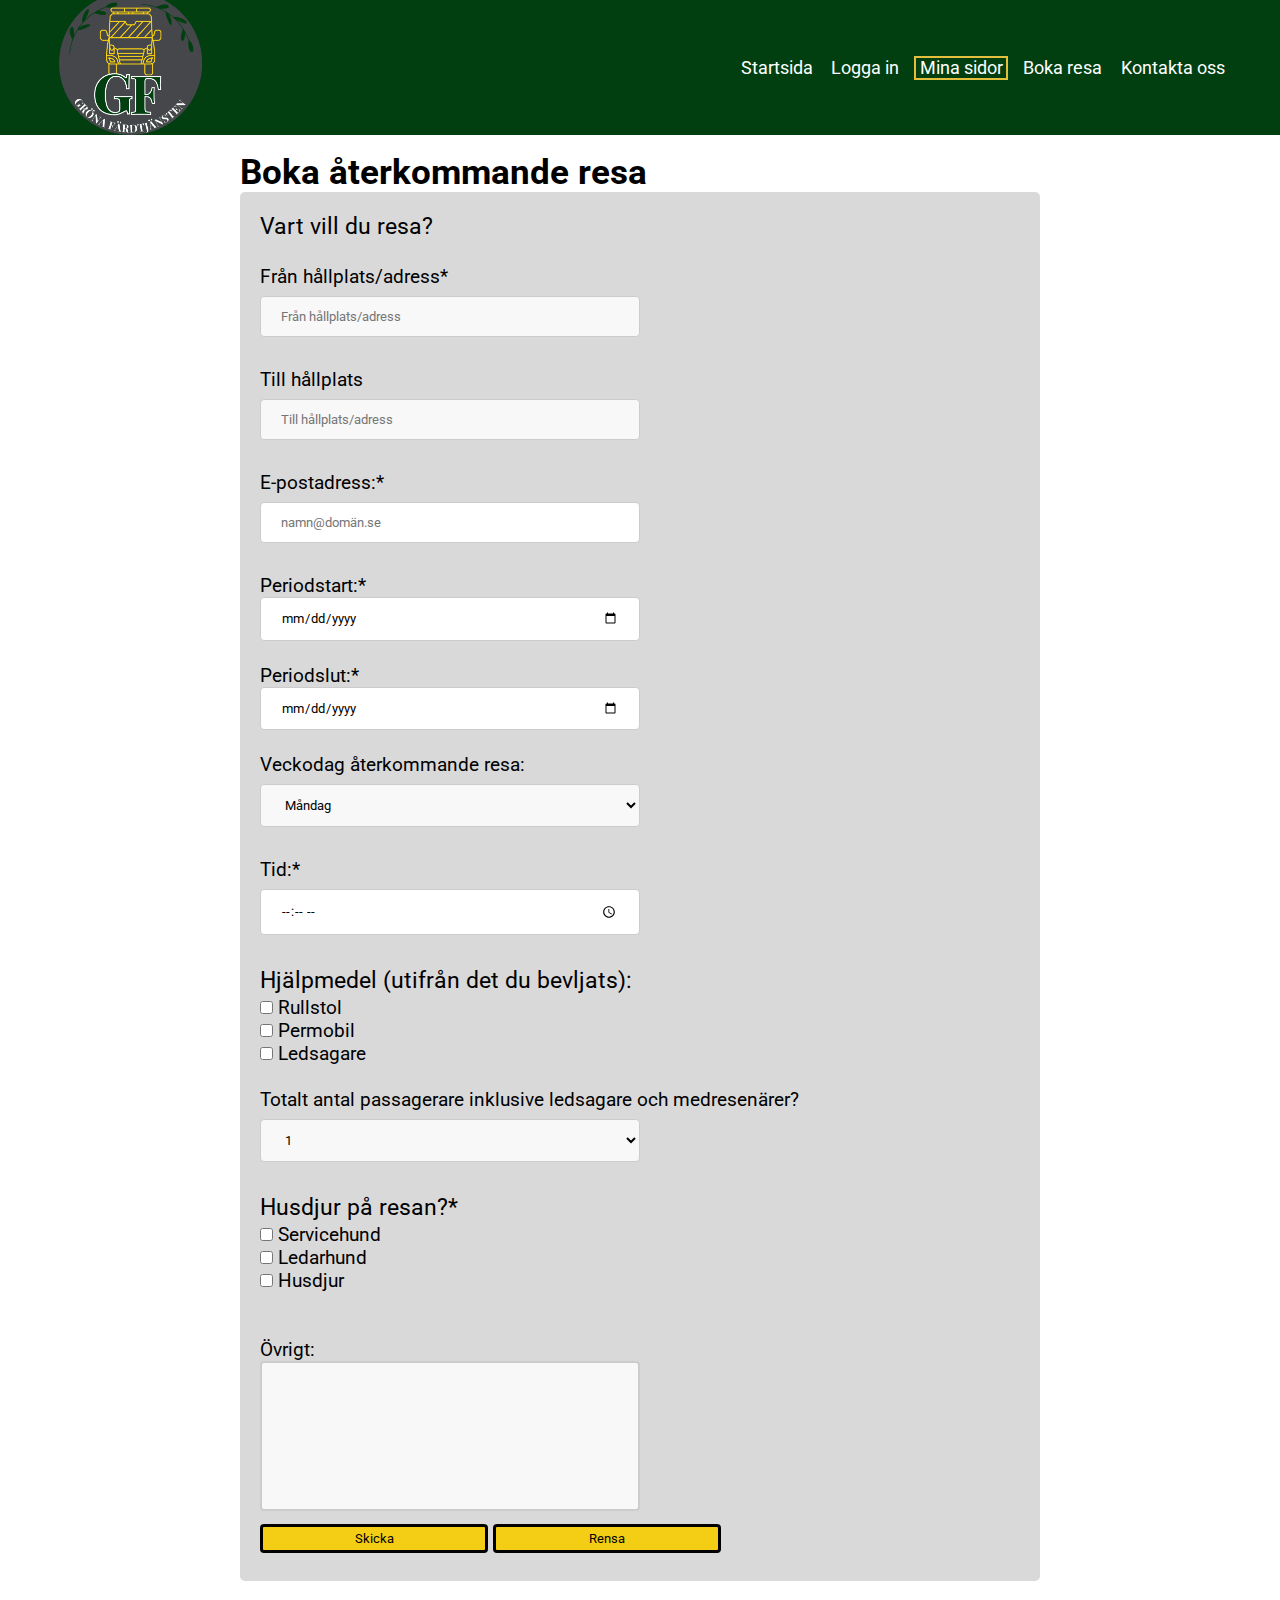
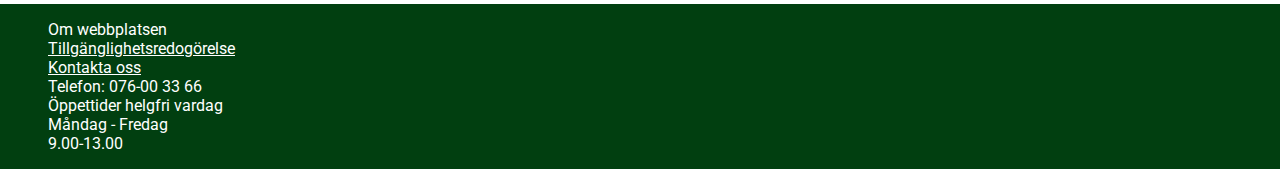
<file: aterkommande_resa.html>
<!DOCTYPE html>
<html lang="sv">
<head>
    <meta charset="UTF-8">
    <meta name="viewport" content="width=device-width, initial-scale=1.0">
    <link href="https://fonts.googleapis.com/css2?family=Permanent+Marker&family=Roboto:wght@400;700&display=swap" rel="stylesheet">
    <link rel="stylesheet" href="css/main.css">
    <title>Boka resa</title>
    <script src="js/main.js" type="module"></script>
</head>
<body>
    <header>
        <a href="index.html">
            <img src="./images/logga.png" class="logo" alt="logga">
        </a>
        <!-- Meny knapp för att öppna mobilmenyn-->
        <button class="menu-btn open" id="open-menu">
            <span class="menu-icon">
                <span class="bars"></span>
                <span class="bars"></span>
                <span class="bars"></span>
            </span>
            <span class="menu-text">Meny</span>
        </button>
        <!-- navigering -->
        <nav id="nav-menu">
            <!-- Knapp som visas om mobilmenyn är utfälld -->
            <button class="menu-btn close" id="close-menu">
                <span class="menu-icon">
                    <span class="bars cross1"></span>
                    <span class="bars cross2"></span>
                </span>
                <span class="menu-text">Stäng</span>
            </button>
            <ul>
                <li><a href="index.html">Startsida</a></li>
                <li><a href="logga_in.html">Logga in</a></li>
                <li><a id="current" href="mina_sidor.html">Mina sidor</a></li>
                <li><a href="boka_resa.html">Boka resa</a></li>
                <li><a href="kontakta_oss.html">Kontakta oss</a></li>
            </ul>
        </nav>
    </header>
            <main>
                <h1>Boka återkommande resa</h1>
            <div id="box4">
                <form name="form" id="form">
        <p>Vart vill du resa? </p>
        <br>
                        <label for="hallplats">Från hållplats/adress*</label><br>
                            <input type="text" id="hallplats" placeholder="Från hållplats/adress" name="namn">
                        <br><br>
                        <label for="till-hallplats">Till hållplats</label><br>
                            <input type="text" id="till-hallplats" placeholder="Till hållplats/adress" name="namn">
                        <br><br>
                        <label for="email">E-postadress:*</label><br>
                       <input type="email" id="email" placeholder="namn@domän.se" name="email">
                        <br><br>
                        <label for="start-date">Periodstart:*</label><br>
                        <input type="date" id="start-date" name="date"> 
                        <br><br>
                        <label for="end-date">Periodslut:*</label><br>
                        <input type="date" id="end-date" name="date"> 
                        <br><br>
                        <label for="veckodag">Veckodag återkommande resa:</label><br>
                            <select name="veckodag" id="veckodag">
                                <option value="Måndag">Måndag</option>
                                <option value="Tisdag">Tisdag</option>
                                <option value="Onsdag">Onsdag</option>
                                <option value="Torsdag">Torsdag</option>
                                <option value="Fredag">Fredag</option>
                                <option value="Lördag">Lördag</option>
                                <option value="Söndag">Söndag</option>
                            </select>
                            <br><br>
                        <label for="appt">Tid:*</label><br>
                        <input type="time" id="appt" name="appt"> 
                        <br><br>
                        <p>Hjälpmedel (utifrån det du bevljats):</p>
                        <input type="checkbox" id="Rullstol" name="Rullstol" value="Rullstol">
                        <label for="Rullstol"> Rullstol</label><br>
                        <input type="checkbox" id="Permobil" name="Permobil" value="Permobil">
                        <label for="Permobil">Permobil</label><br>
                        <input type="checkbox" id="Ledsagare" name="Ledsagare" value="ledsagare">
                        <label for="Ledsagare"> Ledsagare</label>
                        <br><br>
                        <label for="antal">Totalt antal passagerare inklusive ledsagare och medresenärer?</label><br>
                            <select name="antal" id="antal">
                                <option value="1">1</option>
                                <option value="2">2</option>
                                <option value="3">3</option>
                                <option value="4">4</option>
                                <option value="3">5</option>
                                <option value="4">6</option>
                            </select>
                            <br><br>
                        <p>Husdjur på resan?*</p>
                        <input type="checkbox" id="Servicehund" name="Servicehund" value="Servicehund">
                        <label for="Servicehund">Servicehund</label><br> 
                        <input type="checkbox" id="Ledarhund" name="Ledarhund" value="Ledarhund">
                        <label for="Ledarhund">Ledarhund</label><br> 
                        <input type="checkbox" id="Husdjur" name="Husdjur" value="Husdjur">
                        <label for="Husdjur">Husdjur</label><br> 
                        <br><br>
                       <label for="message">Övrigt:</label><br>
                            <textarea name="message" id="message"></textarea>
                        <br><input type="submit" class="knapp" value="Skicka">
                        <label for="reset"><input type="reset" id="reset" class="knapp" value="Rensa"></label>
                </form>
                <br>
            </div>
        </main>
        <footer>
          <ul>
            <li>Om webbplatsen</li>
            <li><a href="tillganglighetsredogorelse.html">Tillgänglighetsredogörelse</a></li>
            <li><a href="kontakta_oss.html">Kontakta oss</a></li>
            <li>Telefon: 076-00 33 66</li>
            <li>Öppettider helgfri vardag</li>
            <li>Måndag - Fredag</li>
            <li>9.00-13.00</li>
        </ul>
        </footer>
        </body>
        </html>
</file>
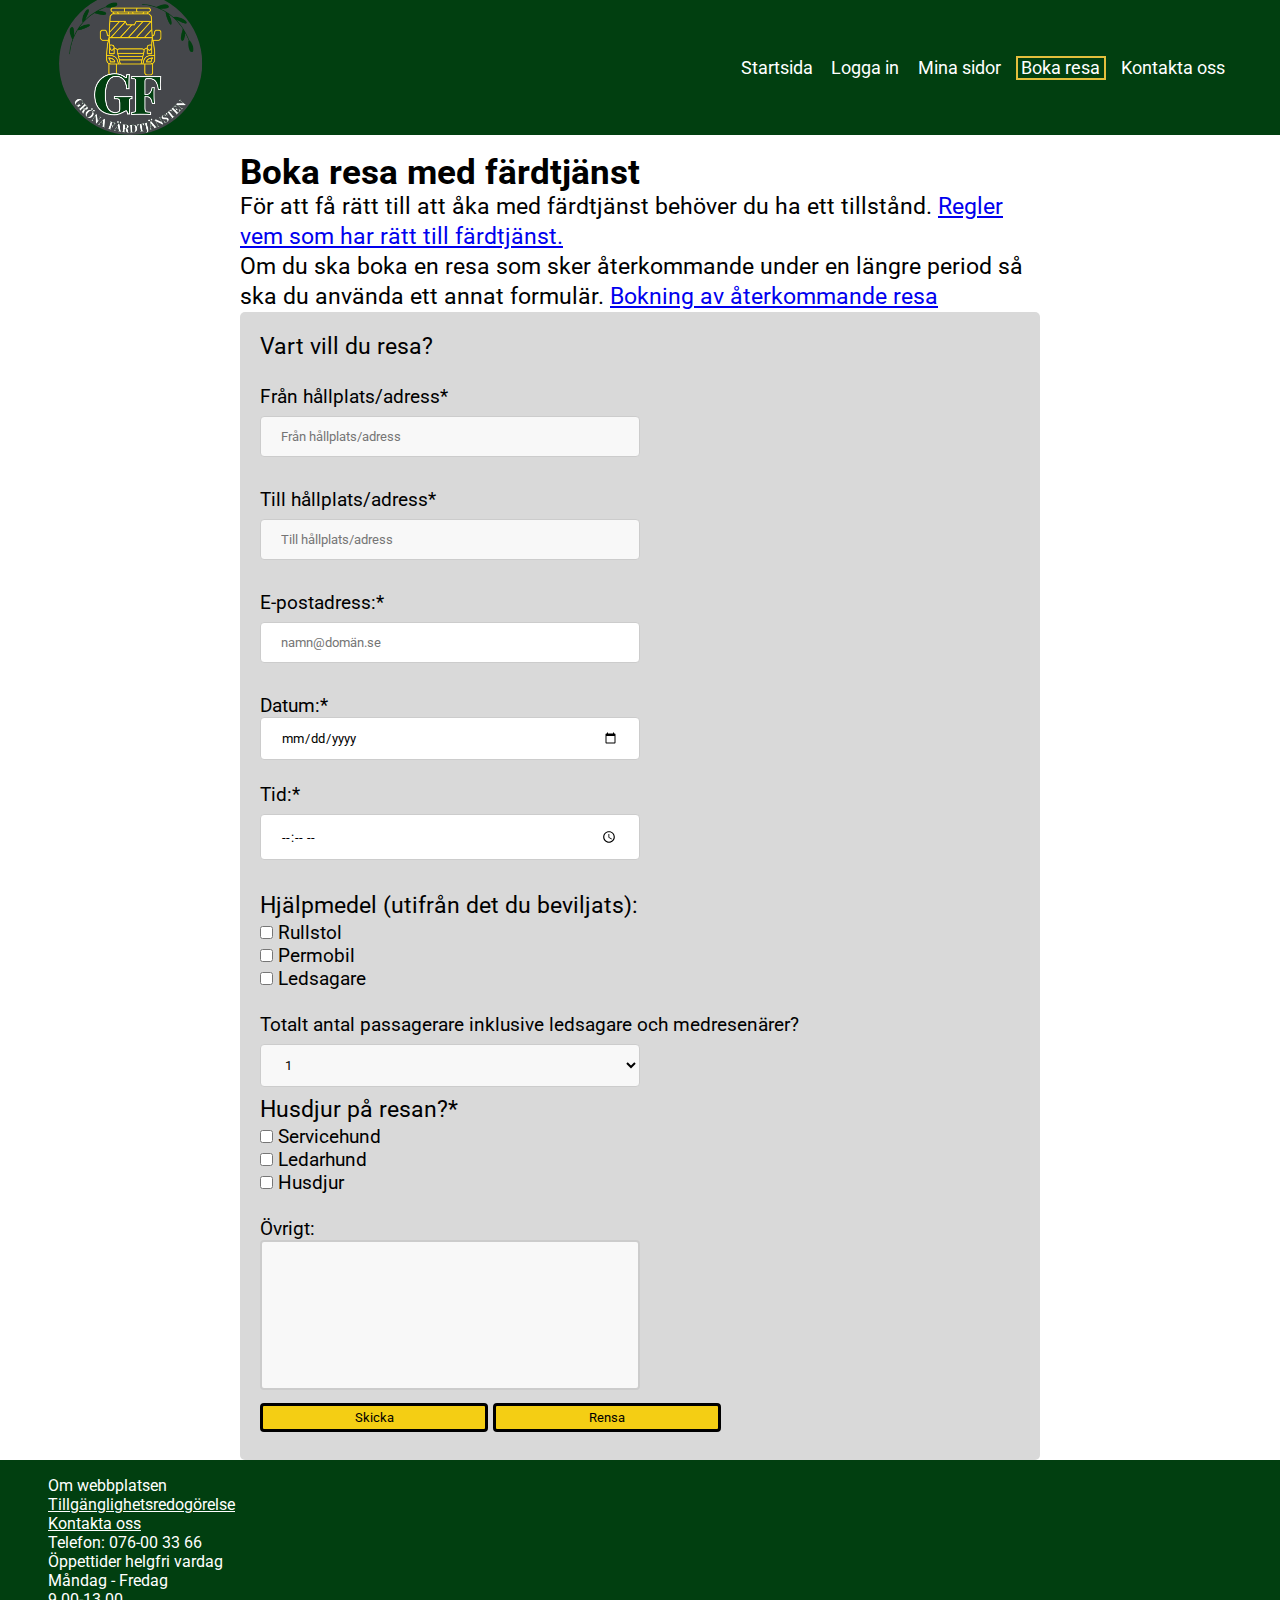
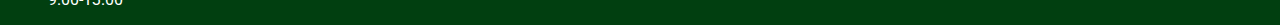
<file: boka_resa.html>
<!DOCTYPE html>
<html lang="sv">
<head>
    <meta charset="UTF-8">
    <meta name="viewport" content="width=device-width, initial-scale=1.0">
    <link href="https://fonts.googleapis.com/css2?family=Permanent+Marker&family=Roboto:wght@400;700&display=swap" rel="stylesheet">
    <link rel="stylesheet" href="css/main.css">
    <title>Boka resa</title>
    <script src="js/main.js" type="module"></script>
</head>
<body>
    <header>
        <a href="index.html">
            <img src="./images/logga.png" class="logo" alt="logga">
        </a>
        <!-- Meny knapp för att öppna mobilmenyn-->
        <button class="menu-btn open" id="open-menu">
            <span class="menu-icon">
                <span class="bars"></span>
                <span class="bars"></span>
                <span class="bars"></span>
            </span>
            <span class="menu-text">Meny</span>
        </button>
        <!-- navigering -->
        <nav id="nav-menu">
            <!-- Knapp som visas om mobilmenyn är utfälld -->
            <button class="menu-btn close" id="close-menu">
                <span class="menu-icon">
                    <span class="bars cross1"></span>
                    <span class="bars cross2"></span>
                </span>
                <span class="menu-text">Stäng</span>
            </button>
            <ul>
                <li><a href="index.html">Startsida</a></li>
                <li><a href="logga_in.html">Logga in</a></li>
                <li><a href="mina_sidor.html">Mina sidor</a></li>
                <li><a id="current" href="boka_resa.html">Boka resa</a></li>
                <li><a href="kontakta_oss.html">Kontakta oss</a></li>
            </ul>
        </nav>
    </header>
            <main>
                <h1>Boka resa med färdtjänst</h1>
            <div id="box4">
                <p>För att få rätt till att åka med färdtjänst behöver du ha ett tillstånd. <a href="index.html">Regler vem som har rätt till färdtjänst.</a><br>Om du ska boka en resa som sker återkommande under en längre period så ska du använda ett annat formulär. <a href="aterkommande_resa.html">Bokning av återkommande resa</a></p>
                <form name="form" id="form">
        <p>Vart vill du resa? </p><br>
                            <label for="hallplats">Från hållplats/adress*</label><br>
                                <input type="text" id="hallplats" placeholder="Från hållplats/adress" name="namn">
                            <br><br>
                            <label for="till-hallplats">Till hållplats/adress*</label><br>
                                <input type="text" id="till-hallplats" placeholder="Till hållplats/adress" name="namn">
                            <br><br>
                            <label for="email">E-postadress:*</label><br>
                           <input type="email" id="email" placeholder="namn@domän.se" name="email">
                            <br><br>
                        <label for="date">Datum:*</label><br>
                        <input type="date" id="date" name="date"> <br><br>
                        <label for="appt">Tid:*</label><br>
                        <input type="time" id="appt" name="appt"> 
                        <br><br>
                        <p>Hjälpmedel (utifrån det du beviljats):</p>
                        <input type="checkbox" id="Rullstol" name="Rullstol" value="Rullstol">
                        <label for="Rullstol"> Rullstol</label><br>
                        <input type="checkbox" id="Permobil" name="Permobil" value="Permobil">
                        <label for="Permobil">Permobil</label><br>
                        <input type="checkbox" id="Ledsagare" name="Ledsagare" value="ledsagare">
                        <label for="Ledsagare"> Ledsagare</label>
                        <br><br>
                        <label for="antal">Totalt antal passagerare inklusive ledsagare och medresenärer?</label>
                        <br>
                            <select name="antal" id="antal">
                                <option value="1">1</option>
                                <option value="2">2</option>
                                <option value="3">3</option>
                                <option value="4">4</option>
                                <option value="3">5</option>
                                <option value="4">6</option>
                            </select>
                        <p>Husdjur på resan?*</p>
                        <input type="checkbox" id="Servicehund" name="Servicehund" value="Servicehund">
                        <label for="Servicehund">Servicehund</label><br> 
                        <input type="checkbox" id="Ledarhund" name="Ledarhund" value="Ledarhund">
                        <label for="Ledarhund">Ledarhund</label><br> 
                        <input type="checkbox" id="Husdjur" name="Husdjur" value="Husdjur">
                        <label for="Husdjur">Husdjur</label><br> 
                        <br>
                       <label for="message">Övrigt:</label><br>
                            <textarea name="message" id="message"></textarea>
                        <br>
                        <input type="submit" class="knapp" value="Skicka">
                        <label for="reset"><input type="reset" id="reset" class="knapp" value="Rensa"></label>
                </form>
            </div>
        </main>
        <footer>
          <ul>
            <li>Om webbplatsen</li>
            <li><a href="tillganglighetsredogorelse.html">Tillgänglighetsredogörelse</a></li>
            <li><a href="kontakta_oss.html">Kontakta oss</a></li>
            <li>Telefon: 076-00 33 66</li>
            <li>Öppettider helgfri vardag</li>
            <li>Måndag - Fredag</li>
            <li>9.00-13.00</li>
        </ul>
        </footer>
        </body>
        </html>
</file>
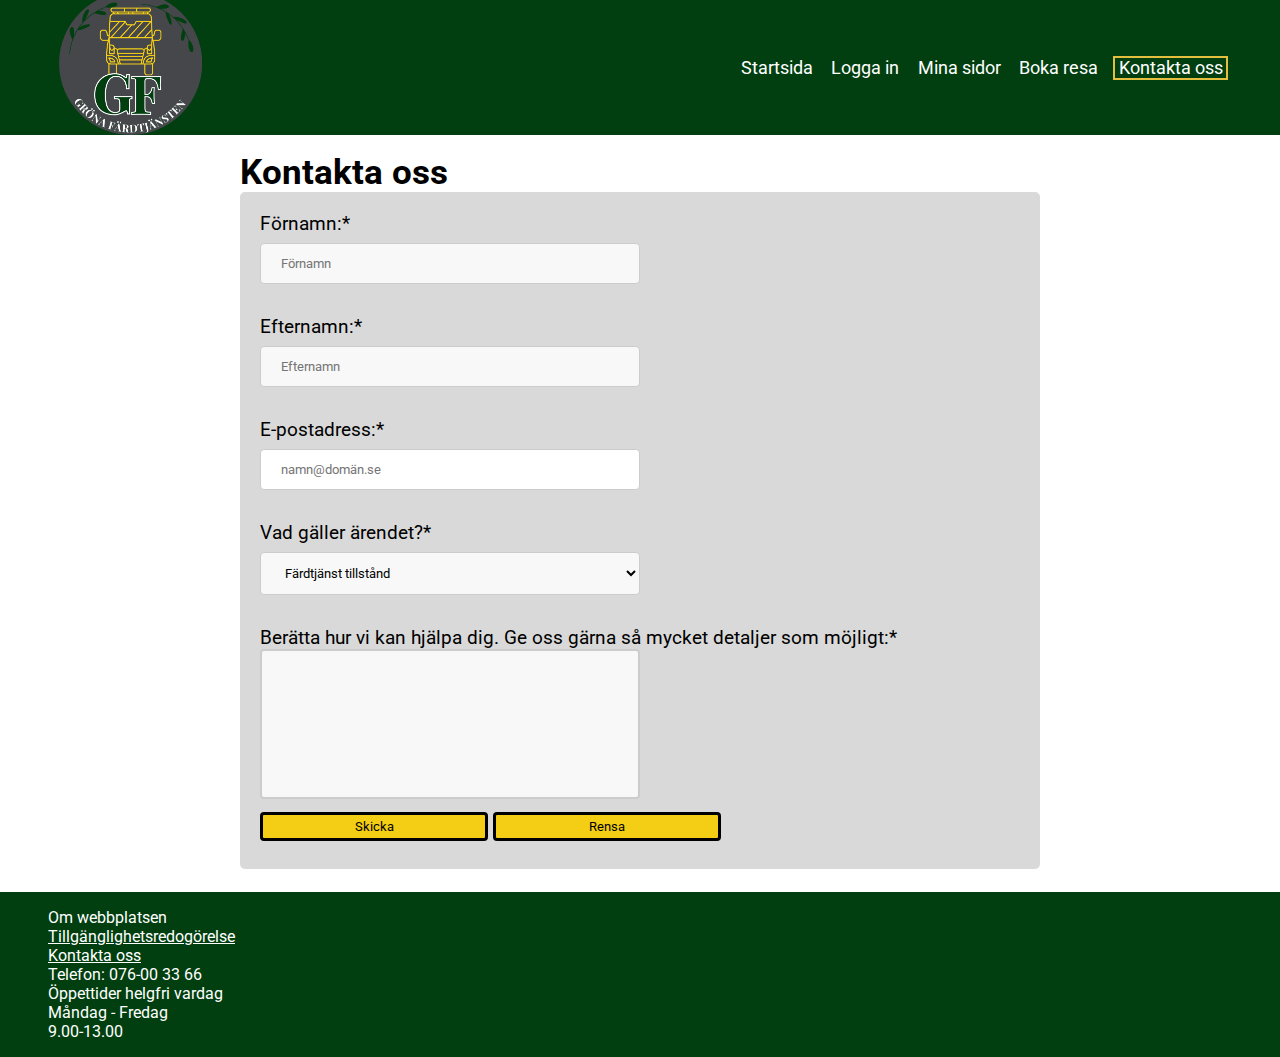
<file: kontakta_oss.html>
<!DOCTYPE html>
<html lang="sv">
<head>
    <meta charset="UTF-8">
    <meta name="viewport" content="width=device-width, initial-scale=1.0">
    <link href="https://fonts.googleapis.com/css2?family=Permanent+Marker&family=Roboto:wght@400;700&display=swap" rel="stylesheet">
    <link rel="stylesheet" href="css/main.css">
    <title>Startsida</title>
    <script src="js/main.js" type="module"></script>
</head>
<body>
    <header>
        <a href="index.html">
            <img src="./images/logga.png" class="logo" alt="logga">
        </a>
        <!-- Meny knapp för att öppna mobilmenyn-->
        <button class="menu-btn open" id="open-menu">
            <span class="menu-icon">
                <span class="bars"></span>
                <span class="bars"></span>
                <span class="bars"></span>
            </span>
            <span class="menu-text">Meny</span>
        </button>
        <!-- navigering -->
        <nav id="nav-menu">
            <!-- Knapp som visas om mobilmenyn är utfälld -->
            <button class="menu-btn close" id="close-menu">
                <span class="menu-icon">
                    <span class="bars cross1"></span>
                    <span class="bars cross2"></span>
                </span>
                <span class="menu-text">Stäng</span>
            </button>
            <ul>
                <li><a href="index.html">Startsida</a></li>
                <li><a href="logga_in.html">Logga in</a></li>
                <li><a href="mina_sidor.html">Mina sidor</a></li>
                <li><a href="boka_resa.html">Boka resa</a></li>
                <li><a id="current" href="kontakta_oss.html">Kontakta oss</a></li>
            </ul>
        </nav>
    </header>
            <main>
                <h1>Kontakta oss</h1>
            <div id="box4">
                <form name="form" id="form">
                    <label for="name">Förnamn:*</label><br>
                            <input type="text" placeholder="Förnamn" name="namn" id="name">
                      <br><br>
                            <label for="surname">Efternamn:*</label><br>
                            <input type="text" placeholder="Efternamn" name="namn" id="surname">
<br><br>
                            <label for="email">E-postadress:*</label><br><input type="email" placeholder="namn@domän.se" name="email" id="email">
<br><br>
                        <label for="ärende">Vad gäller ärendet?*</label><br>
                            <select name="ärende" id="ärende">
                                <option value="Färdtjänst tillstånd">Färdtjänst tillstånd</option>
                                <option value="Problem med inloggning">Problem med inloggning</option>
                                <option value="Bokning av resa">Bokning av resa</option>
                                <option value="Tillgänglighetsredogörelse">Tillgänglighetsredogörelse</option>
                                <option value="Övrigt">Övrigt</option>
                            </select>
                        <br><br>
                        <label for="message">Berätta hur vi kan hjälpa dig. Ge oss gärna så mycket detaljer som möjligt:*</label>
                            <textarea name="message" id="message"></textarea>
                        <br>
                        <input type="submit" class="knapp" value="Skicka">
                        <label for="reset"><input type="reset" id="reset" class="knapp" value="Rensa"></label>
                </form>
                <br>
            </div>
        </main>
        <footer>
          <ul>
            <li>Om webbplatsen</li>
            <li><a href="tillganglighetsredogorelse.html">Tillgänglighetsredogörelse</a></li>
            <li><a href="kontakta_oss.html">Kontakta oss</a></li>
            <li>Telefon: 076-00 33 66</li>
            <li>Öppettider helgfri vardag</li>
            <li>Måndag - Fredag</li>
            <li>9.00-13.00</li>
        </ul>
        </footer>
        </body>
        </html>
</file>
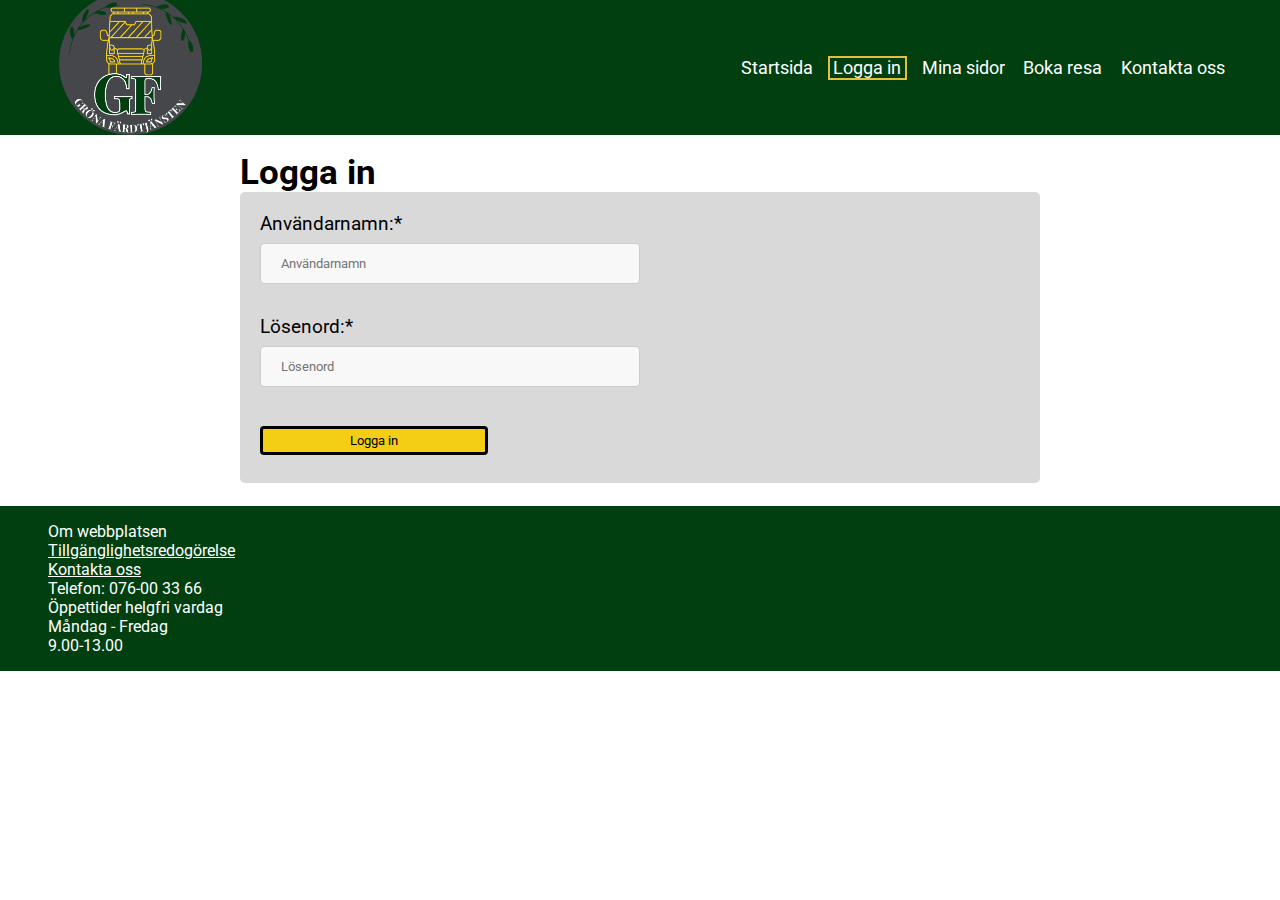
<file: logga_in.html>
<!DOCTYPE html>
<html lang="sv">
<head>
    <meta charset="UTF-8">
    <meta name="viewport" content="width=device-width, initial-scale=1.0">
    <link href="https://fonts.googleapis.com/css2?family=Permanent+Marker&family=Roboto:wght@400;700&display=swap" rel="stylesheet">
    <link rel="stylesheet" href="css/main.css">
    <title>Startsida</title>
    <script src="js/main.js" type="module"></script>
</head>
<body>
    <header>
        <a href="index.html">
            <img src="./images/logga.png" class="logo" alt="logga">
        </a>
        <!-- Meny knapp för att öppna mobilmenyn-->
        <button class="menu-btn open" id="open-menu">
            <span class="menu-icon">
                <span class="bars"></span>
                <span class="bars"></span>
                <span class="bars"></span>
            </span>
            <span class="menu-text">Meny</span>
        </button>
        <!-- navigering -->
        <nav id="nav-menu">
            <!-- Knapp som visas om mobilmenyn är utfälld -->
            <button class="menu-btn close" id="close-menu">
                <span class="menu-icon">
                    <span class="bars cross1"></span>
                    <span class="bars cross2"></span>
                </span>
                <span class="menu-text">Stäng</span>
            </button>
            <ul>
                <li><a href="index.html">Startsida</a></li>
                <li><a id="current" href="logga_in.html">Logga in</a></li>
                <li><a href="mina_sidor.html">Mina sidor</a></li>
                <li><a href="boka_resa.html">Boka resa</a></li>
                <li><a href="kontakta_oss.html">Kontakta oss</a></li>
            </ul>
        </nav>
    </header>
            <main>
                <h1>Logga in</h1>
            <div id="box4">
                <form name="form" id="form">
            
                    <label for="användarnamn">Användarnamn:*</label><br>
                            <input type="text" placeholder="Användarnamn" name="namn" id="användarnamn">
                           <br><br>
                            <label for="lösenord">Lösenord:*</label><br>
                            <input type="text" placeholder="Lösenord" name="namn" id="lösenord">
                        <br><br>
                        <input type="submit" id="skicka" class="knapp" value="Logga in">
                </form>
                <br>
            </div>
        </main>
        <footer>
          <ul>
            <li>Om webbplatsen</li>
            <li><a href="tillganglighetsredogorelse.html">Tillgänglighetsredogörelse</a></li>
            <li><a href="kontakta_oss.html">Kontakta oss</a></li>
            <li>Telefon: 076-00 33 66</li>
            <li>Öppettider helgfri vardag</li>
            <li>Måndag - Fredag</li>
            <li>9.00-13.00</li>
        </ul>
        </footer>
        </body>
        </html>
</file>
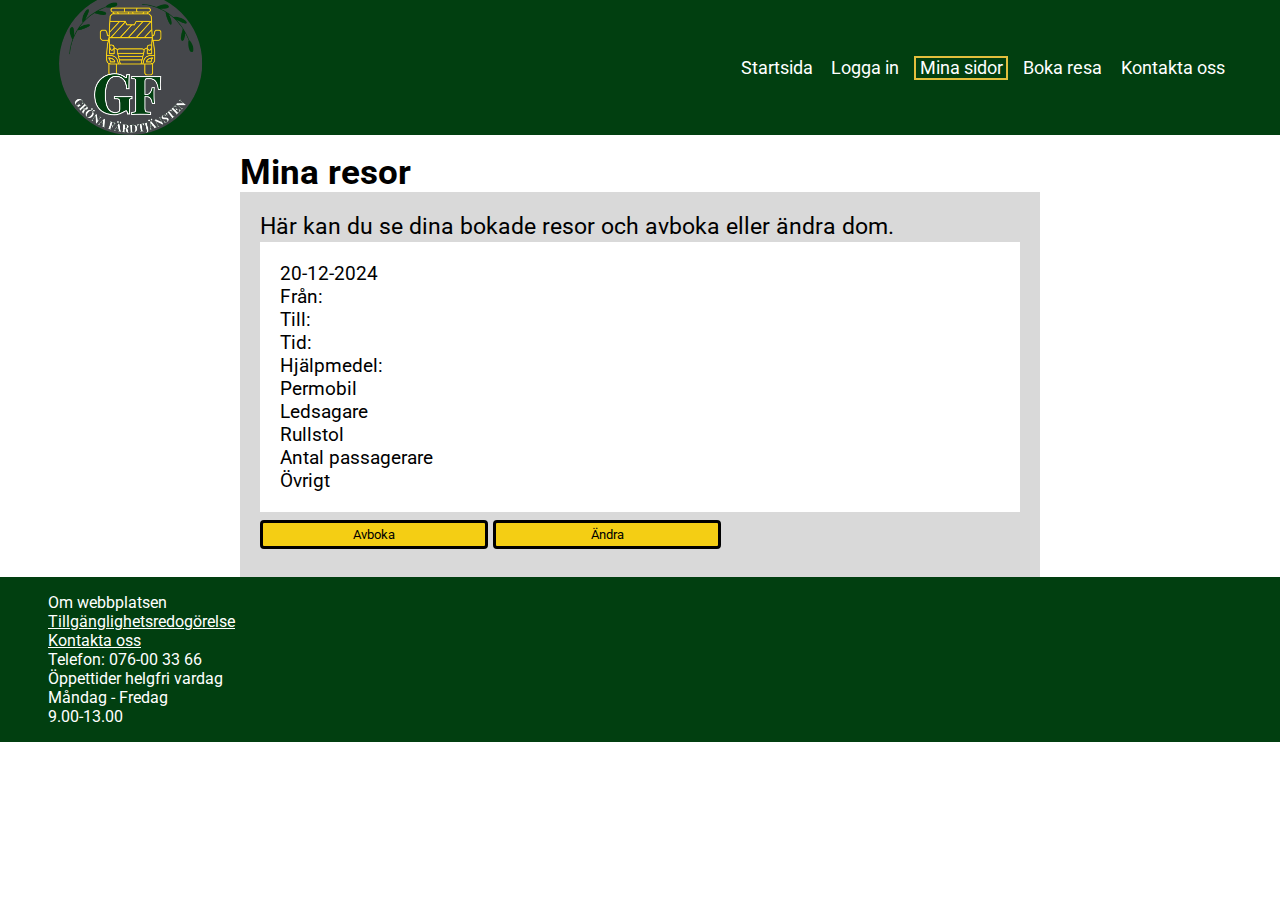
<file: mina_resor.html>
<!DOCTYPE html>
<html lang="sv">
<head>
    <meta charset="UTF-8">
    <meta name="viewport" content="width=device-width, initial-scale=1.0">
    <link href="https://fonts.googleapis.com/css2?family=Permanent+Marker&family=Roboto:wght@400;700&display=swap" rel="stylesheet">
    <link rel="stylesheet" href="css/main.css">
    <title>Startsida</title>
    <script src="js/main.js" type="module"></script>
</head>
<body>
    <header>
        <a href="index.html">
            <img src="./images/logga.png" class="logo" alt="logga">
        </a>
        <!-- Meny knapp för att öppna mobilmenyn-->
        <button class="menu-btn open" id="open-menu">
            <span class="menu-icon">
                <span class="bars"></span>
                <span class="bars"></span>
                <span class="bars"></span>
            </span>
            <span class="menu-text">Meny</span>
        </button>
        <!-- navigering -->
        <nav id="nav-menu">
            <!-- Knapp som visas om mobilmenyn är utfälld -->
            <button class="menu-btn close" id="close-menu">
                <span class="menu-icon">
                    <span class="bars cross1"></span>
                    <span class="bars cross2"></span>
                </span>
                <span class="menu-text">Stäng</span>
            </button>
            <ul>
                <li><a href="index.html">Startsida</a></li>
                <li><a href="logga_in.html">Logga in</a></li>
                <li><a id="current" href="mina_sidor.html">Mina sidor</a></li>
                <li><a href="boka_resa.html">Boka resa</a></li>
                <li><a href="kontakta_oss.html">Kontakta oss</a></li>
            </ul>
        </nav>
    </header>
            <main>
                <h1>Mina resor</h1>
            <div id="box1">
                        <p>Här kan du se dina bokade resor och avboka eller ändra dom. </p>
                        <div id="box2">
                            <ul >
                            <li>20-12-2024</li> 
                            <li>Från:</li>
                            <li>Till:</li>
                            <li>Tid:</li>
                            <li>Hjälpmedel:</li>
                            <li>Permobil</li>
                            <li>Ledsagare</li>
                            <li>Rullstol</li>
                            <li>Antal passagerare</li>
                            <li>Övrigt</li>
                            </ul>
                        </div>
                        <input type="submit" id="avboka" class="knapp" value="Avboka">
                        <input type="submit" id="ändra" class="knapp" value="Ändra">
                <br>
            </div>
        </main>
        <footer>
          <ul>
            <li>Om webbplatsen</li>
            <li><a href="tillganglighetsredogorelse.html">Tillgänglighetsredogörelse</a></li>
            <li><a href="kontakta_oss.html">Kontakta oss</a></li>
            <li>Telefon: 076-00 33 66</li>
            <li>Öppettider helgfri vardag</li>
            <li>Måndag - Fredag</li>
            <li>9.00-13.00</li>
        </ul>
        </footer>
        </body>
        </html>
</file>
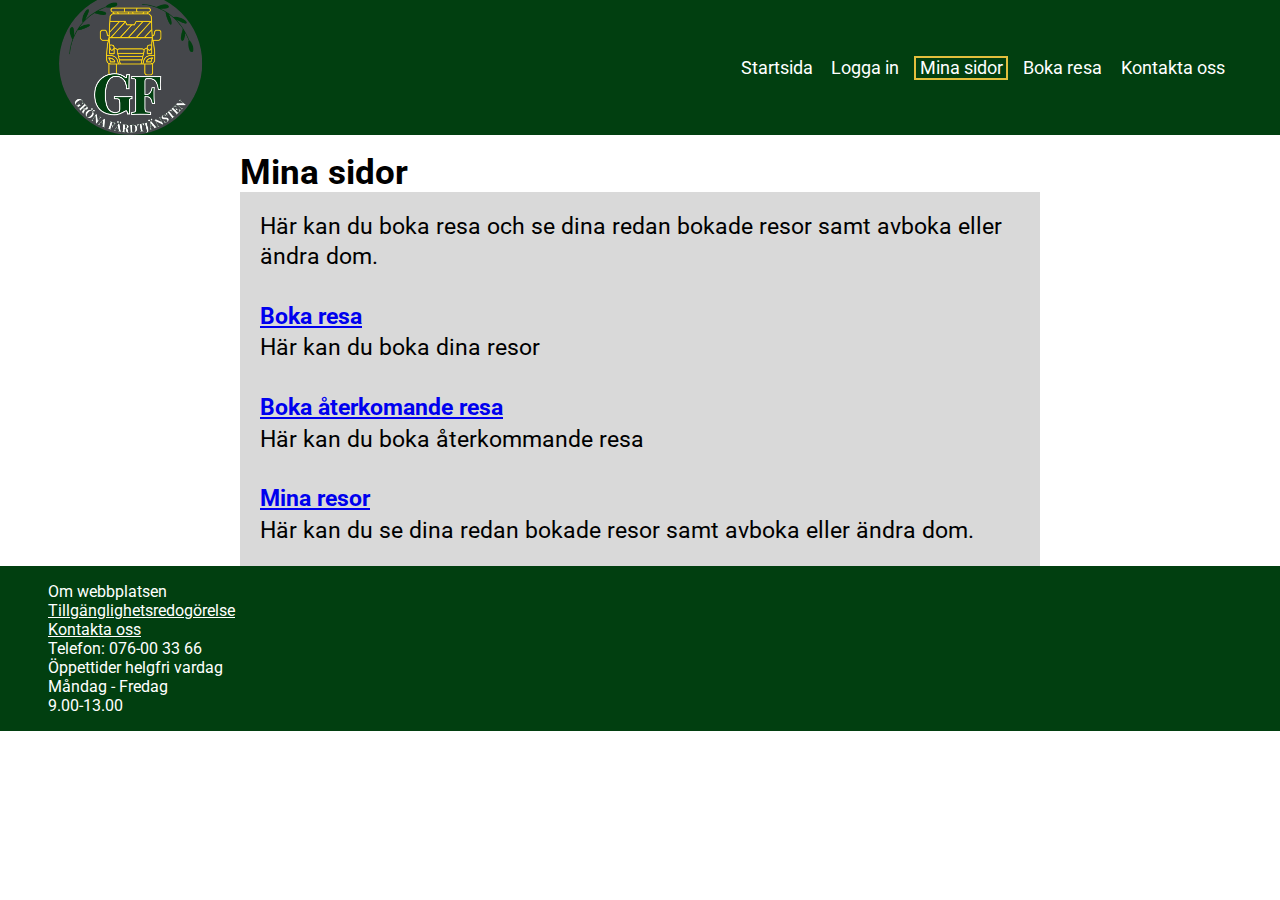
<file: mina_sidor.html>
<!DOCTYPE html>
<html lang="sv">
<head>
    <meta charset="UTF-8">
    <meta name="viewport" content="width=device-width, initial-scale=1.0">
    <link href="https://fonts.googleapis.com/css2?family=Permanent+Marker&family=Roboto:wght@400;700&display=swap" rel="stylesheet">
    <link rel="stylesheet" href="css/main.css">
    <title>Startsida</title>
    <script src="js/main.js" type="module"></script>
</head>
<body>
    <header>
        <a href="index.html">
            <img src="./images/logga.png" class="logo" alt="logga">
        </a>
        <!-- Meny knapp för att öppna mobilmenyn-->
        <button class="menu-btn open" id="open-menu">
            <span class="menu-icon">
                <span class="bars"></span>
                <span class="bars"></span>
                <span class="bars"></span>
            </span>
            <span class="menu-text">Meny</span>
        </button>
        <!-- navigering -->
        <nav id="nav-menu">
            <!-- Knapp som visas om mobilmenyn är utfälld -->
            <button class="menu-btn close" id="close-menu">
                <span class="menu-icon">
                    <span class="bars cross1"></span>
                    <span class="bars cross2"></span>
                </span>
                <span class="menu-text">Stäng</span>
            </button>
            <ul>
                <li><a href="index.html">Startsida</a></li>
                <li><a href="logga_in.html">Logga in</a></li>
                <li><a id="current" href="mina_sidor.html">Mina sidor</a></li>
                <li><a href="boka_resa.html">Boka resa</a></li>
                <li><a href="kontakta_oss.html">Kontakta oss</a></li>
            </ul>
        </nav>
    </header>
            <main>
                <h1>Mina sidor</h1>
            <div id="box1">
                <p>Här kan du boka resa och se dina redan bokade resor samt avboka eller ändra dom.</p>
                <a href="boka_resa.html"><h2>Boka resa</h2></a>
                <p>Här kan du boka dina resor</p>
                <a href="aterkommande_resa.html"><h2>Boka återkomande resa</h2></a>
                <p>Här kan du boka återkommande resa</p>
                <a href="mina_resor.html"><h2>Mina resor</h2></a>
                <p>Här kan du se dina redan bokade resor samt avboka eller ändra dom.</p>
            </div>
        </main>
        <footer>
          <ul>
            <li>Om webbplatsen</li>
            <li><a href="tillganglighetsredogorelse.html">Tillgänglighetsredogörelse</a></li>
            <li><a href="kontakta_oss.html">Kontakta oss</a></li>
            <li>Telefon: 076-00 33 66</li>
            <li>Öppettider helgfri vardag</li>
            <li>Måndag - Fredag</li>
            <li>9.00-13.00</li>
        </ul>
        </footer>
        </body>
        </html>
</file>
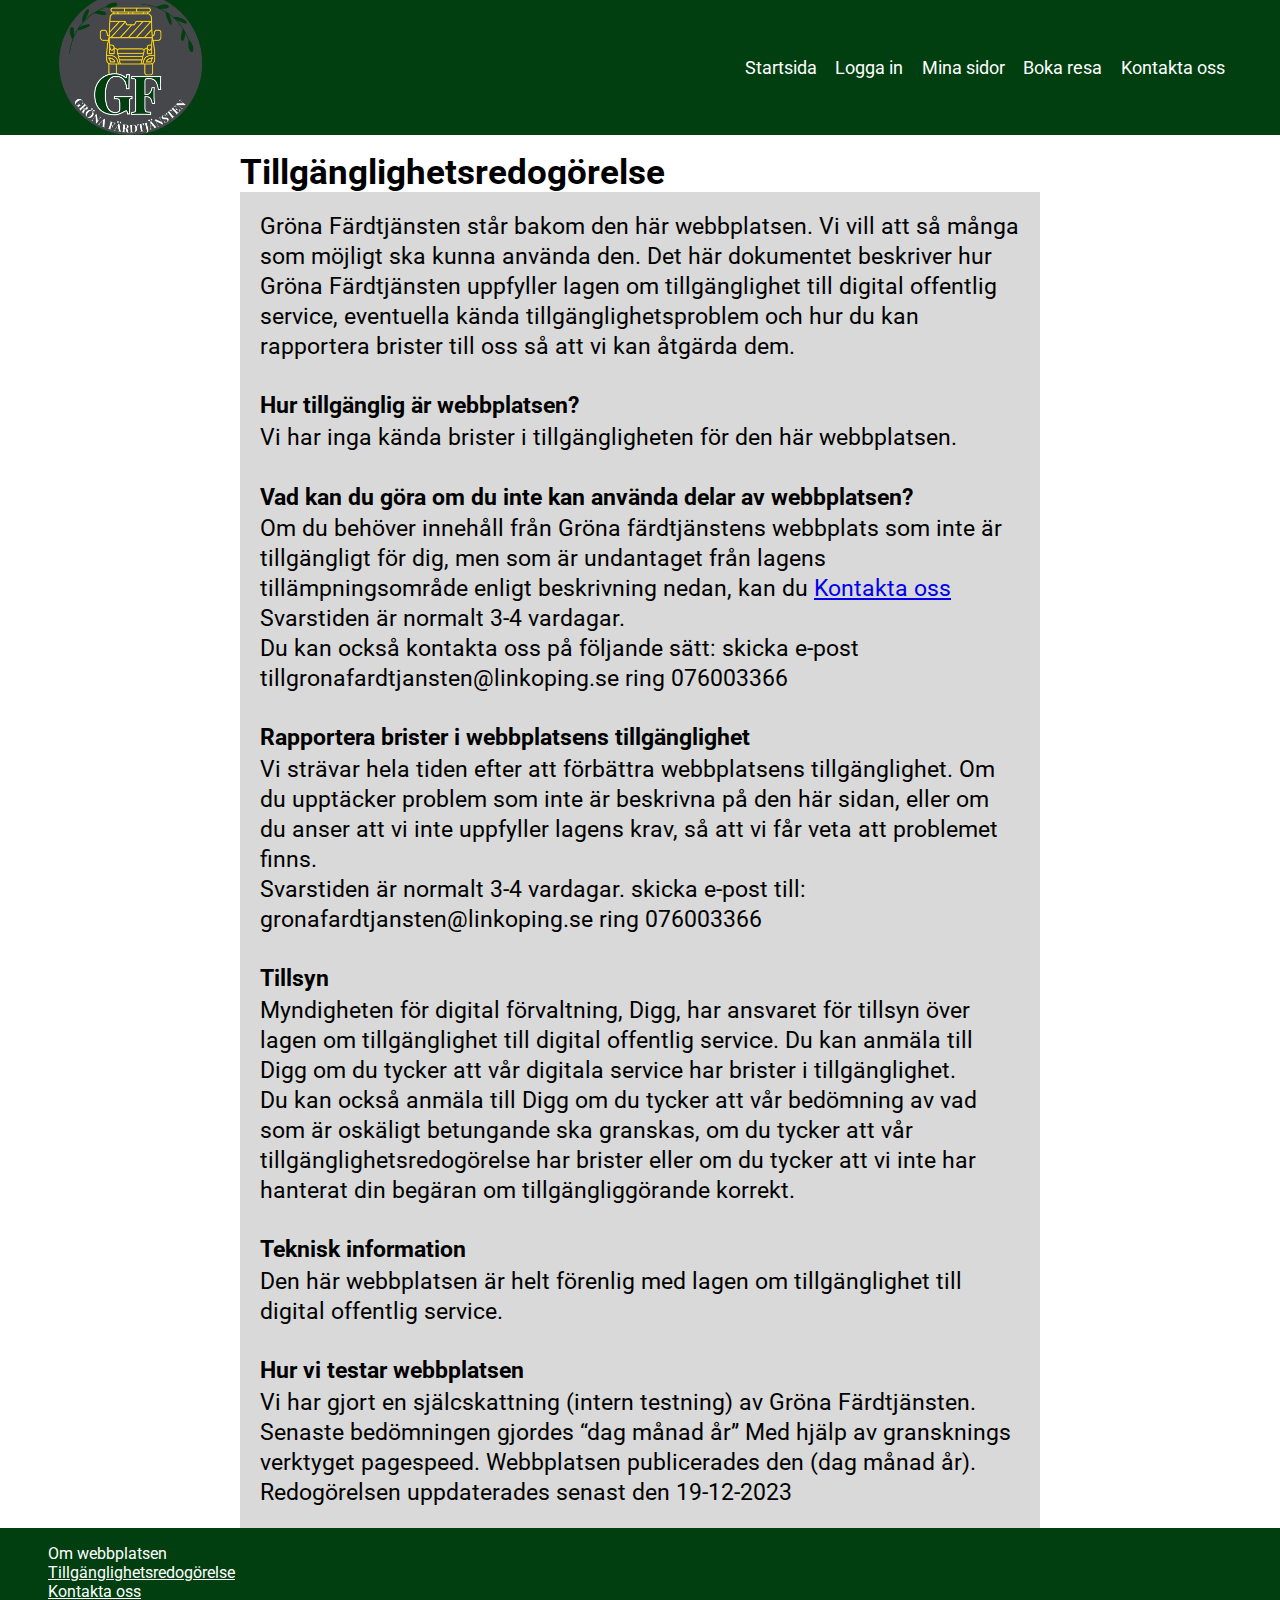
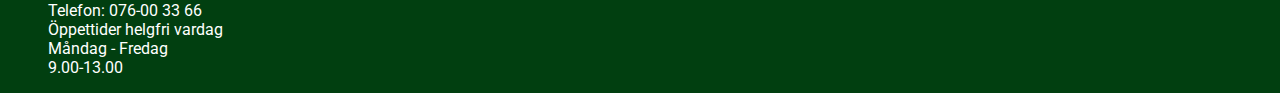
<file: tillganglighetsredogorelse.html>
<!DOCTYPE html>
<html lang="sv">
<head>
    <meta charset="UTF-8">
    <meta name="viewport" content="width=device-width, initial-scale=1.0">
    <link href="https://fonts.googleapis.com/css2?family=Permanent+Marker&family=Roboto:wght@400;700&display=swap" rel="stylesheet">
    <link rel="stylesheet" href="css/main.css">
    <title>Startsida</title>
    <script src="js/main.js" type="module"></script>
</head>
<body>
    <header>
        <a href="index.html">
            <img src="./images/logga.png" class="logo" alt="logga"><div id="headertext"></div>
        </a>
        <!-- Meny knapp för att öppna mobilmenyn-->
        <button class="menu-btn open" id="open-menu">
            <span class="menu-icon">
                <span class="bars"></span>
                <span class="bars"></span>
                <span class="bars"></span>
            </span>
            <span class="menu-text">Meny</span>
        </button>
        <!-- navigering -->
        <nav id="nav-menu">
            <!-- Knapp som visas om mobilmenyn är utfälld -->
            <button class="menu-btn close" id="close-menu">
                <span class="menu-icon">
                    <span class="bars cross1"></span>
                    <span class="bars cross2"></span>
                </span>
                <span class="menu-text">Stäng</span>
            </button>
            <ul>
                <li><a href="index.html">Startsida</a></li>
                <li><a href="logga_in.html">Logga in</a></li>
                <li><a href="mina_sidor.html">Mina sidor</a></li>
                <li><a href="boka_resa.html">Boka resa</a></li>
                <li><a href="kontakta_oss.html">Kontakta oss</a></li>
            </ul>
        </nav>
    </header>
            <main>
                <h1>Tillgänglighetsredogörelse</h1>
            <div id="box1">
               <p>Gröna Färdtjänsten står bakom den här webbplatsen. Vi vill att så många som möjligt ska kunna använda den. Det här dokumentet beskriver hur Gröna Färdtjänsten uppfyller lagen om tillgänglighet till digital offentlig service, eventuella kända tillgänglighetsproblem och hur du kan rapportera brister till oss så att vi kan åtgärda dem.
            </p>
            <h2>Hur tillgänglig är webbplatsen?</h2>
            <p>Vi har inga kända brister i tillgängligheten för den här webbplatsen.</p>
            <h2>Vad kan du göra om du inte kan använda delar av webbplatsen?</h2>
            <p>Om du behöver innehåll från Gröna färdtjänstens webbplats som inte är tillgängligt för dig, men som är undantaget från lagens tillämpningsområde enligt beskrivning nedan, kan du <a href="kontakta_oss.html">Kontakta oss</a>
<br>
                Svarstiden är normalt 3-4 vardagar.
                <br>
                Du kan också kontakta oss på följande sätt:
                skicka e-post tillgronafardtjansten@linkoping.se
                ring 076003366</p>
                <h2>Rapportera brister i webbplatsens tillgänglighet</h2>
                <p>Vi strävar hela tiden efter att förbättra webbplatsens tillgänglighet. Om du upptäcker problem som inte är beskrivna på den här sidan, eller om du anser att vi inte uppfyller lagens krav, 
                så att vi får veta att problemet finns.
                <br>
                Svarstiden är normalt 3-4 vardagar.
                 skicka e-post till: gronafardtjansten@linkoping.se
                ring 076003366</p>
                <h2>Tillsyn</h2>
                <p>Myndigheten för digital förvaltning, Digg, har ansvaret för tillsyn över lagen om tillgänglighet till digital offentlig service. Du kan anmäla till Digg om du tycker att vår digitala service har brister i tillgänglighet.
                    <br>Du kan också anmäla till Digg om du tycker att vår bedömning av vad som är oskäligt betungande ska granskas, om du tycker att vår tillgänglighetsredogörelse har brister eller om du tycker att vi inte har hanterat din begäran om tillgängliggörande korrekt.</p>
            <h2>Teknisk information</h2>
            <p>Den här webbplatsen är helt förenlig med lagen om tillgänglighet till digital offentlig service.</p>
                <h2>Hur vi testar webbplatsen</h2>
                <p>Vi har gjort en själcskattning (intern testning) av Gröna Färdtjänsten. <br> Senaste bedömningen gjordes “dag månad år”
                    Med hjälp av gransknings verktyget pagespeed.
                     Webbplatsen publicerades den (dag månad år).<br>Redogörelsen uppdaterades senast den 19-12-2023</p>
        </div>
        </main>
        <footer>
          <ul>
            <li>Om webbplatsen</li>
            <li><a href="tillganglighetsredogorelse.html">Tillgänglighetsredogörelse</a></li>
            <li><a href="kontakta_oss.html">Kontakta oss</a></li>
            <li>Telefon: 076-00 33 66</li>
            <li>Öppettider helgfri vardag</li>
            <li>Måndag - Fredag</li>
            <li>9.00-13.00</li>
        </ul>
        </footer>
        </body>
        </html>
</file>
<file: css/main.css>
* {
    margin: 0px;
    padding: 0px;
    font-family: 'Roboto', sans-serif;
}

/* Huvudinnehåll*/

main {
    max-width: 800px;
    width: 80%;
    margin: 0 auto;
    font-size: 1.2em;
}
 footer a {
    color: white;
 }
p, h1, h2, h3 {
    max-width: 36em;
}

h1 {
    font-size: 1.8em;
    margin: 0.5em 0 0 0;
}
h2 {
    font-size: 1.2em;
    margin: 4% 1% 0.5% 0px;
}

h3 {
    margin: 1em 0 0.3em 0;
}
.header {
    width: 100%;
}
main p, q {
    font-size: 1.2em;
    line-height: 1.3em;
}

q {
    font-weight: bold; 
}
section {
    margin: 1em 0;
}
.logo {
    width: 50%;
}

#box1 {
    background-color: #d9d9d9;
    padding: 20px;
}
#box2 {
    background-color: white;
    padding: 20px;
}
#box3{
    background-color: #EBEBEB;
    max-width: 200px;
    padding: 10px;
    margin: 4%;
}
#box3:hover {
    background-color: #F4CE14;
    cursor: pointer;
}
ul {
    width: 100%;
    list-style-type: none;
    padding: 0;
}
footer {
    background-color:#013f10;
    color: white;
    padding: 1em 3em;
    height: auto;
}

/* Utseende header */
header {
    height: 135px;
    background-color: #013f10;
    margin: 0;
    position: relative;
    padding: 0 1em;
    display: flex;
    justify-content: space-between;
    align-items: center;
}

/* Design av meny för mobilenheter, placeras till höger om skärmen */
nav {
    background-color:  #013f10;
    box-shadow: 0 0px 10px rgba(0, 0, 0, 0.71);
    font-size: 1.3em;
    position: absolute;
    right: 0;
    top: 0;
    height: 40vh;
    width: 250px;
    display: none;

}

nav ul {
    width: 100%;
    list-style-type: none;
    text-align: center;
    margin: 0 auto;
    padding: 0;
}

nav li {
    padding: 0.2em 0;
    width: 100%;
    border: #013f10 solid 2px;
}

nav a {
    color: white;
    text-decoration: none;
    padding: 0 0.2em;
    margin: 0.1em 0.1em;
    
}

nav li:hover {
    cursor: pointer;
    border-color:   rgb(227, 191, 61);
    background-color: #013f10;
}
nav ul a#current {
    border:   rgb(227, 191, 61) solid 2px;;
}

/* Meny knapp, öppna meny */
.menu-btn {
    display: flex;
    align-items: center;
    padding: 8px 15px;
    background-color:#013f10;
    border: white solid 2px;
    cursor: pointer;
}

.open {
    margin: 0 1em;
}

.menu-btn:hover {
    border-color:   rgb(227, 191, 61);
    background-color: #013f10;
    box-shadow: 0 0px 5px rgba(0, 0, 0, 0.421);
}

.menu-icon {
    margin-right: 10px;
}

/* de tre svarta strecken (hamburg-icon) */
.bars {
    display: block;
    width: 20px;
    height: 3px;
    background-color: white;
    margin: 5px 0;
}

.menu-text {
    font-size: 1.2em;
    color: white;
}

/* Meny knapp, stäng */
.close {
    margin: 1em 1.5em;
    padding: 10px 15px;

}

/* Roterar två lodräda streck, till ett kryss */
.cross1 {
    width: 25px;
    transform: rotate(45deg);
    position: relative;
    top: 5px;
}

.cross2 {
    width: 25px;
    transform: rotate(135deg);
    position: relative;
    top: -3px;
}

/* Media querys */

/* Större skärmas - gör menyn som inline */
@media only screen and (min-width: 1000px) {
    header {
        padding: 0 3em;
    }

    .menu-btn {
        display: none;
    }

    #open-menu {
        display: none !important;
    }

    header {
        position: static;
    }

    nav {
        display: block !important;
        position: static;
        box-shadow: 0 0px 0px;
        height: auto;
        font-size: 1.1em;
        width: auto;
    }

    nav ul {
        height: 100%;
    }

    nav li {
        display: inline;
        padding: 0;
    }
}
/*-----------------formulär-------------------*/
#form {
    border-radius: 5px;
    background-color: #d9d9d9;
    padding: 20px;
  }
  
  input[type=text],
  select {
      /*--utseende lista med val--*/
    width: 50%;
    min-width: 300px;
    padding: 12px 20px;
    margin: 8px 0;
    display: inline-block;
    border: 1px solid #ccc;
    background-color: #f8f8f8;
    border-radius: 4px;
    box-sizing: border-box;
  }
  
  input[type=email],
  select {
      /*--utseende emailruta--*/
    width: 50%;
    min-width: 300px;
    padding: 12px 20px;
    margin: 8px 0;
    display: inline-block;
    border: 1px solid #ccc;
    border-radius: 4px;
    box-sizing: border-box;
  }
  
  textarea {
      /*--utseende textruta--*/
    width: 50%;
    min-width: 300px;
    height: 150px;
    padding: 12px 20px;
    box-sizing: border-box;
    border: 2px solid #ccc;
    border-radius: 4px;
    background-color: #f8f8f8;
    resize: none;
  }

  input[type=date] {
    /*--utseende datum väljare--*/
    width: 50%;
    min-width: 300px;
    padding: 12px 20px;
    display: inline-block;
    border: 1px solid #ccc;
    border-radius: 4px;
    box-sizing: border-box;
}

input[type=time] {
    /*--utseende datum väljare--*/
    width: 50%;
    min-width: 300px;
    padding: 12px 20px;
    margin: 8px 0;
    display: inline-block;
    border: 1px solid #ccc;
    border-radius: 4px;
    box-sizing: border-box;
}

  input[type=submit] {
      /*--utseende skicka knapp--*/
    width: 30%;
    background-color:#f4ce14;
    color: black;
    padding: 4px 20px;
    margin: 8px 0;
    border: solid;
    border-radius: 4px;
    cursor: pointer;
  }
  
  input[type=submit]:hover {
      /*--utseende skicka knapp mus över--*/
    background-color:#d5b100
  }
  
  input[type=reset] {
      /*--utseende radera formulär knapp--*/
    width: 30%;
    background-color: #f4ce14;
    color: black;
    padding: 4px 20px;
    margin: 8px 0;
    border: solid;
    border-radius: 4px;
    cursor: pointer;
  }
  
  input[type=reset]:hover {
      /*--utseende mus över radera knapp--*/
    background-color: #d5b100;
  }

#expander {
    display: block;
    list-style-type: none;
    text-align: center;
}
.expanderBtn {
    position: relative;
    max-width: 700px;
    width: 100%;
    padding: 2% 0% 2% 11%;
    margin: 1%;
    background-color: #EBEBEB;
    color: rgb(0, 0, 0);
    border: none;
    font-weight: bold;
    font-size: 1em;
    text-align: left;
}
button:hover {
    background-color: #F4CE14;
    cursor: pointer;
}
.arrow {
    position: absolute;
    font-size: 1.3em;
    left: 2%;
}

.textExpand {
    max-width: 690px;
    margin: 1% auto;
    text-align: left;
    font-size: 1.1em;
    line-height: 1.4em;
    display: none;
    background-color: #EBEBEB;
}
</file>
